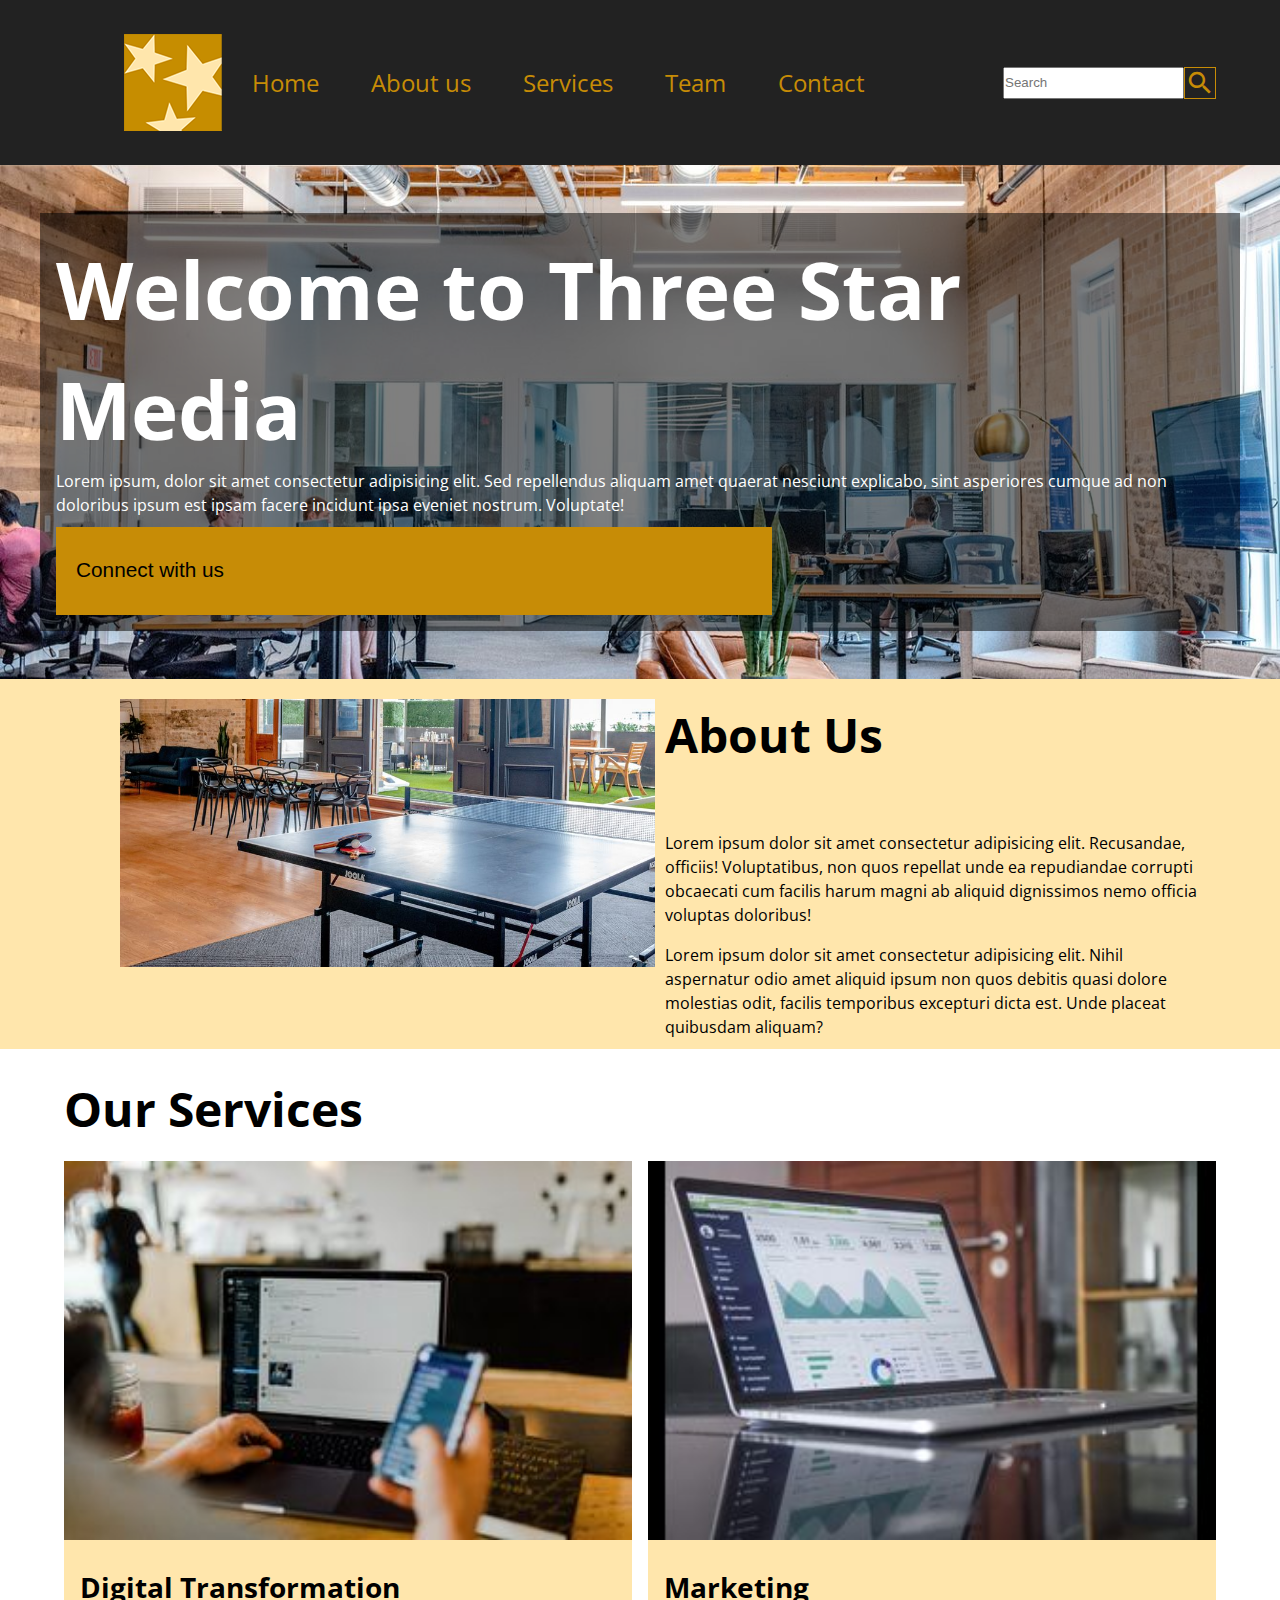
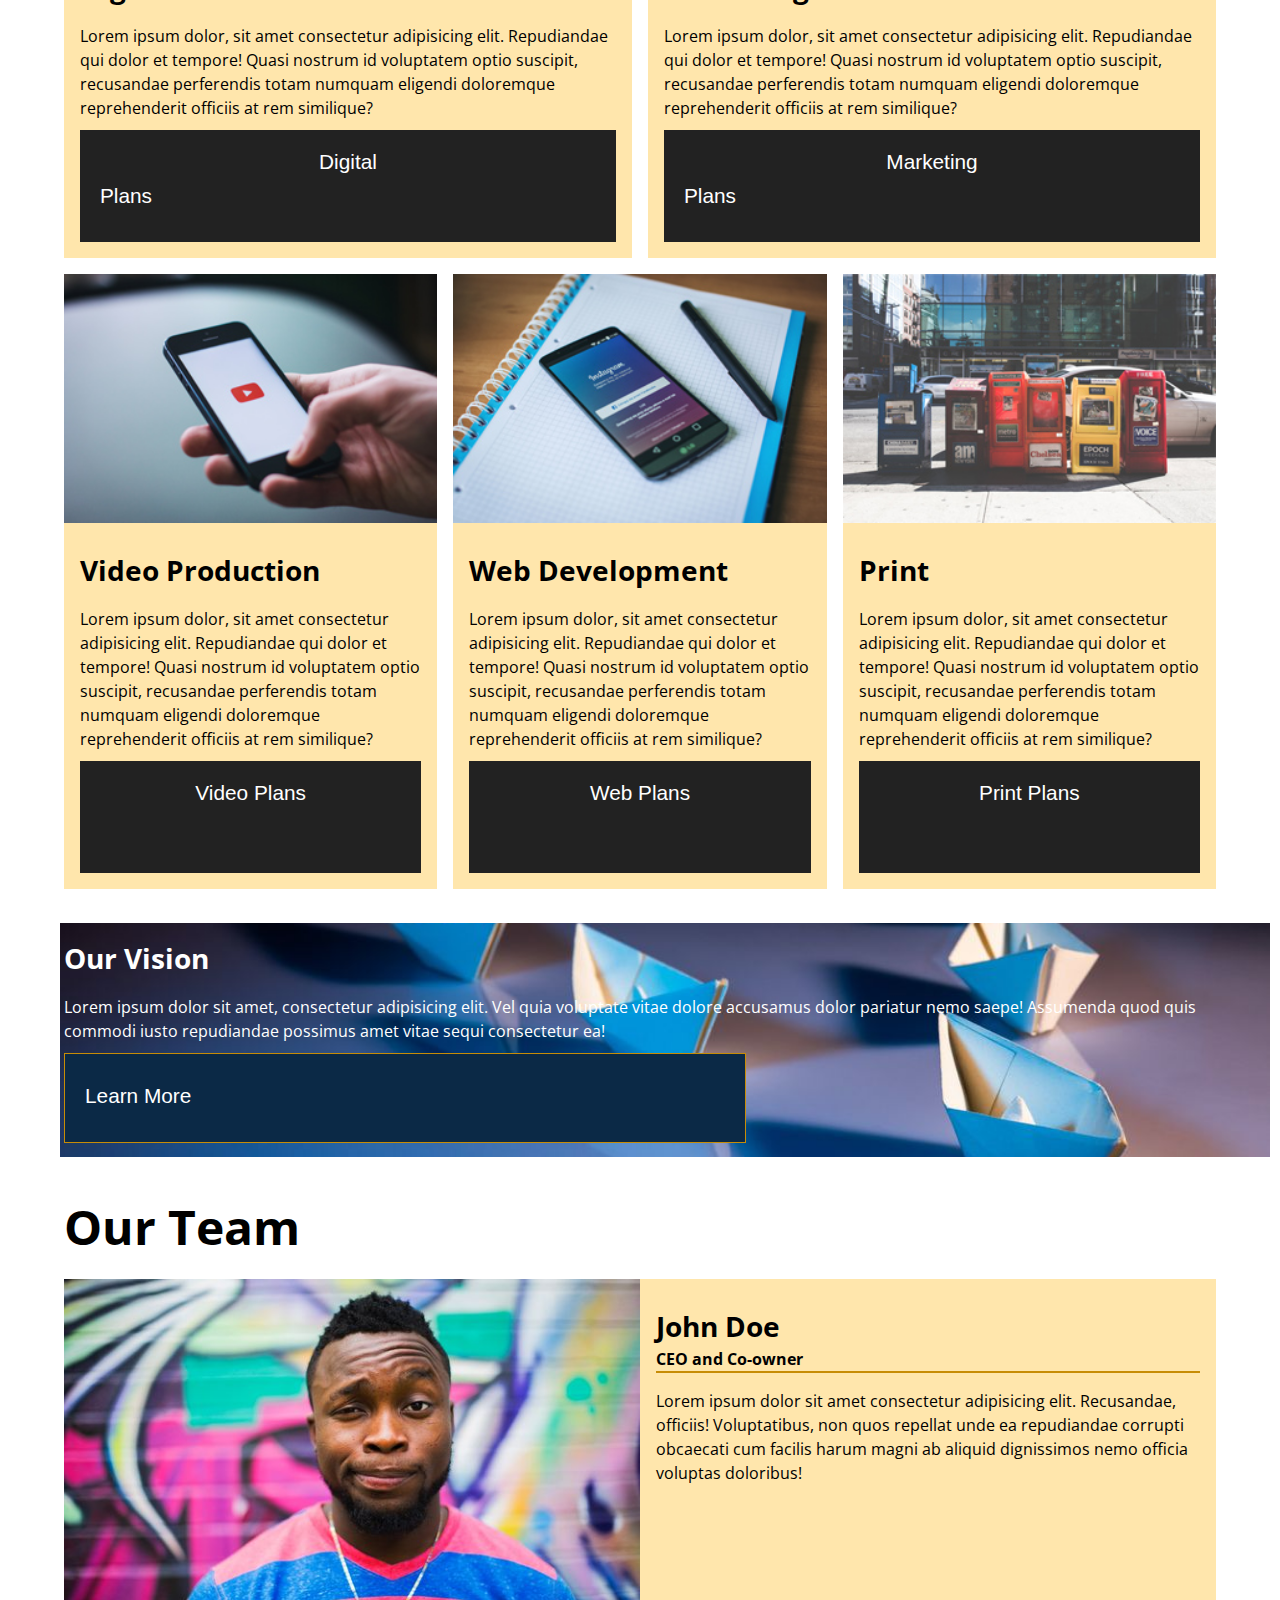
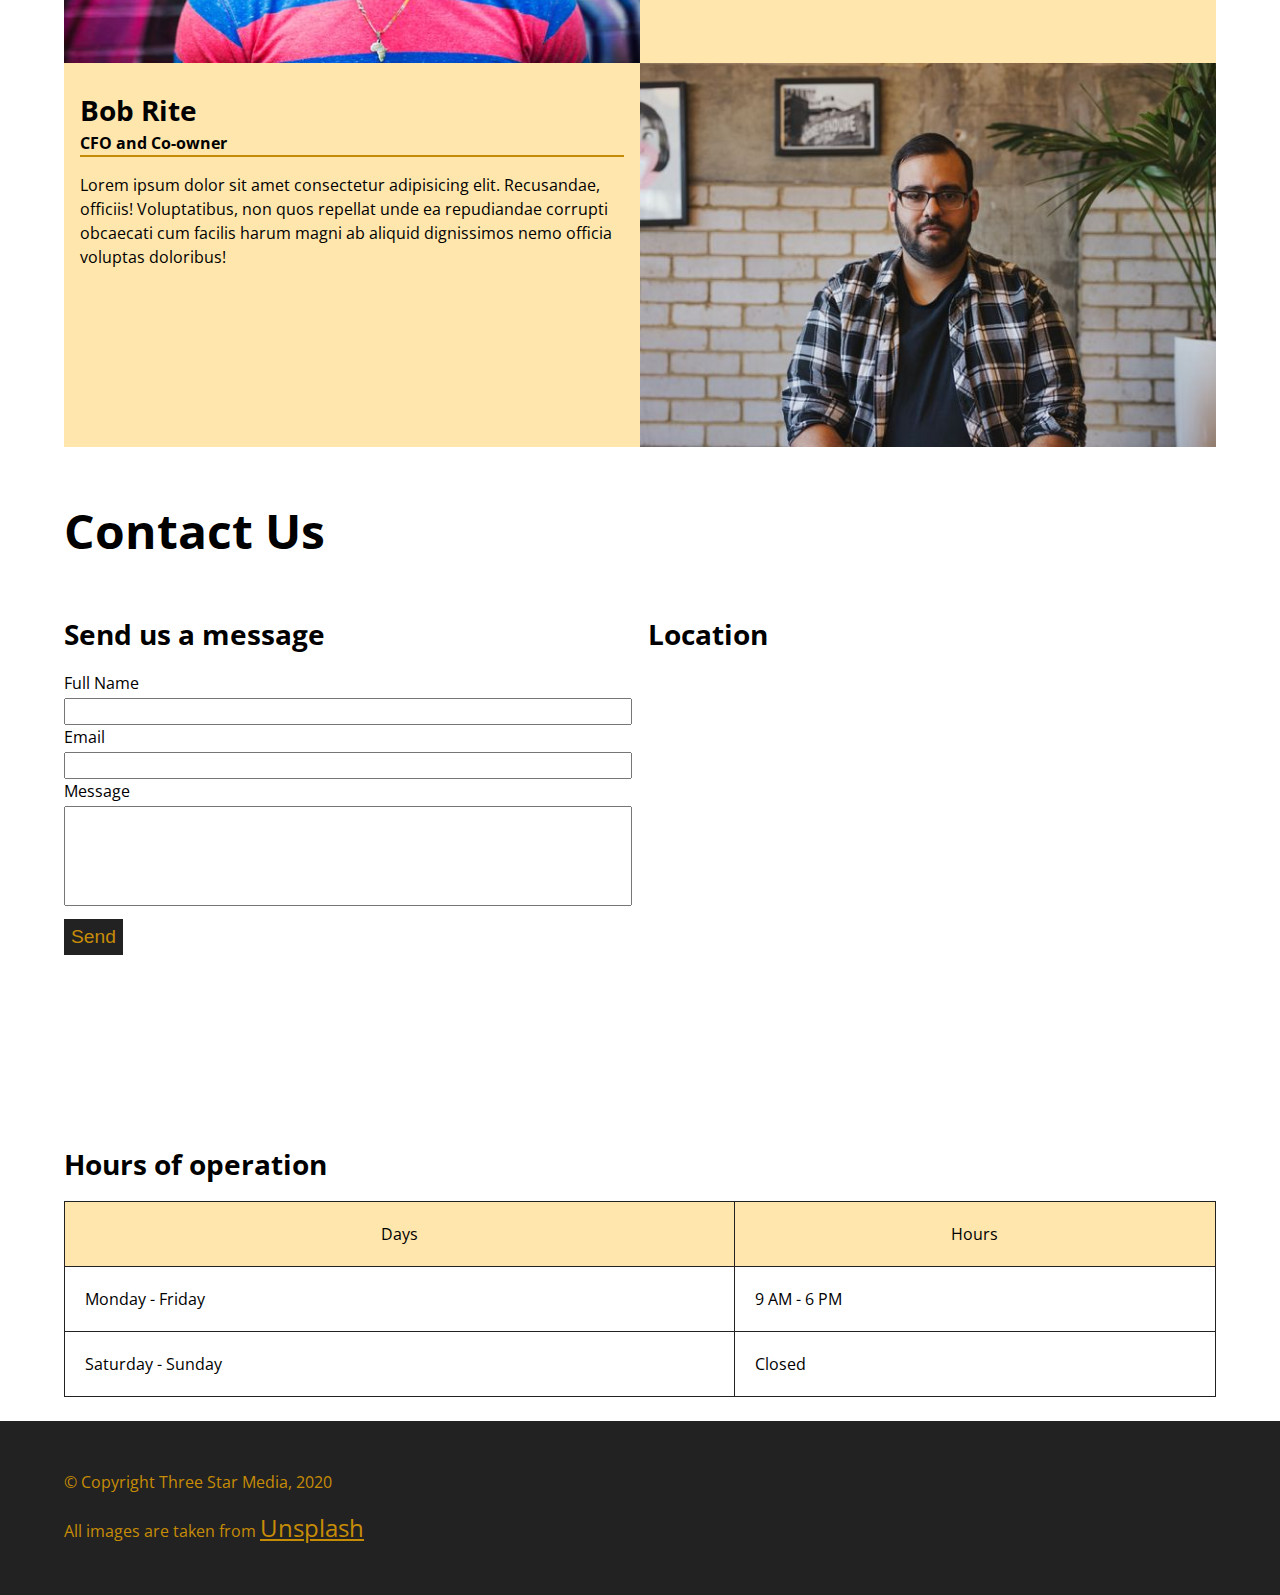
<file: final-project/index.html>
<!DOCTYPE html>
<html lang="en">

<head>
    <meta charset="UTF-8">
    <meta http-equiv="X-UA-Compatible" content="IE=edge">
    <meta name="viewport" content="width=device-width, initial-scale=1.0">
    <link href="https://fonts.googleapis.com/icon?family=Material+Icons" rel="stylesheet" />
    <link rel="stylesheet" href="css/reset.css">
    <link href="css/main.css" rel="stylesheet" />
    <title>Final project</title>
    <link rel="preconnect" href="https://fonts.googleapis.com">
    <link rel="preconnect" href="https://fonts.gstatic.com" crossorigin>
    <link href="https://fonts.googleapis.com/css2?family=Open+Sans:wght@300;400;700&display=swap" rel="stylesheet">
</head>

<body>
    <header class="navigation-header">
        <!-- Wrapper class limits the width of the content on the page -->
        <section class="wrapper">
            <div class="logo">
                <img src="images/logo.png" alt="Logo">
            </div>
            <nav>
                <ul>
                    <li><a href="#">Home</a></li>
                    <li><a href="#about-us">About us</a></li>
                    <li><a href="#services">Services</a></li>
                    <li><a href="#team">Team</a></li>
                    <li><a href="#contact">Contact</a></li>
                    <li>
                        <form class="search-form" action=""><input type="text" placeholder="Search">
                            <button type="submit" class="search"><span></span></button>
                        </form>
                    </li>
                </ul>
            </nav>
        </section>
    </header>
    <main>
        <!-- Use hero class to style hero section -->
        <section class="hero">
            <img src="images/main-banner.jpg" alt="Three Star Media banner image">
            <!-- Wrapper class is used for limiting the max witdth -->
            <section class="wrapper">
                <h1>Welcome to Three Star Media</h1>
                <p>Lorem ipsum, dolor sit amet consectetur adipisicing elit. Sed repellendus aliquam amet quaerat
                    nesciunt explicabo, sint asperiores cumque ad non doloribus ipsum est ipsam facere incidunt ipsa
                    eveniet nostrum. Voluptate!</p>
                <!-- Reusable class cta-button for styling -->
                <button class="cta-button">
                    <!-- Using span that it will be possible to target the text and the button and add an icon using after pseudo-element -->
                    <span>Connect with us</span>
                </button>
            </section>
        </section>

        <!-- Using reusable grid class to control the layout of child elements of the section -->
        <section id="about-us" class="about-us ">
            <div class="wrapper-grid">
                <img class="about-us" src="images/about-us.jpg" alt="About us">
                <!-- Keeps h2 and p together when you use grid layout -->
                <div class="content">
                    <h2>About Us</h2>
                    <p class="text">Lorem ipsum dolor sit amet consectetur adipisicing elit. Recusandae, officiis!
                        Voluptatibus, non
                        quos
                        repellat unde ea repudiandae corrupti obcaecati cum facilis harum magni ab aliquid dignissimos
                        nemo
                        officia voluptas doloribus!
                    </p>
                    <p>Lorem ipsum dolor sit amet consectetur adipisicing elit. Nihil
                        aspernatur
                        odio amet aliquid ipsum non quos debitis quasi dolore molestias odit, facilis temporibus
                        excepturi
                        dicta
                        est. Unde placeat quibusdam aliquam?
                    </p>
                </div>
            </div>
        </section>
        <!-- Wrapper class limits the width of the content on the page -->
        <section class="wrapper">
            <h2>Our Services</h2>
            <!-- Using reusable grid class to control the layout of child elements of the section -->
            <section id="services" class="services-grid">
                <!-- Repeatable class for styling the services cards -->
                <article class="service">
                    <header><img src="images/digital.jpg" alt="Three Star Media Digital Services"></header>
                    <div class="content">
                        <h3>Digital Transformation</h3>
                        <p>Lorem ipsum dolor, sit amet consectetur adipisicing elit. Repudiandae qui dolor et tempore!
                            Quasi
                            nostrum id voluptatem optio suscipit, recusandae perferendis totam numquam eligendi
                            doloremque
                            reprehenderit officiis at rem similique?</p>
                        <button class="cta-button cta-button--black"><span>Digital Plans</span></button>
                    </div>
                </article>
                <!-- Repeatable class for styling the services cards -->
                <article class="service">
                    <header><img src="images/marketing.jpg" alt="Three Star Media Marketing Services"></header>
                    <div class="content">
                        <h3>Marketing</h3>
                        <p>Lorem ipsum dolor, sit amet consectetur adipisicing elit. Repudiandae qui dolor et tempore!
                            Quasi
                            nostrum id voluptatem optio suscipit, recusandae perferendis totam numquam eligendi
                            doloremque
                            reprehenderit officiis at rem similique?</p>
                        <button class="cta-button cta-button--black">
                            <span>Marketing Plans</span></button>
                    </div>
                </article>
                <!-- Repeatable class for styling the services cards -->
                <article class="service">
                    <header><img src="images/video.jpg" alt="Three Star Media Video production Services"></header>
                    <div class="content">
                        <h3>Video Production</h3>
                        <p>Lorem ipsum dolor, sit amet consectetur adipisicing elit. Repudiandae qui dolor et tempore!
                            Quasi
                            nostrum id voluptatem optio suscipit, recusandae perferendis totam numquam eligendi
                            doloremque
                            reprehenderit officiis at rem similique?</p>
                        <button class="cta-button cta-button--black">
                            <span>
                                Video Plans
                            </span>
                        </button>
                    </div>
                </article>
                <!-- Repeatable class for styling the services cards -->
                <article class="service">
                    <header><img src="images/web.jpg" alt="Three Star Media Web Development Services"></header>
                    <div class="content">
                        <h3>Web Development</h3>
                        <p>Lorem ipsum dolor, sit amet consectetur adipisicing elit. Repudiandae qui dolor et tempore!
                            Quasi
                            nostrum id voluptatem optio suscipit, recusandae perferendis totam numquam eligendi
                            doloremque
                            reprehenderit officiis at rem similique?</p>
                        <button class="cta-button cta-button--black">
                            <span>
                                Web Plans
                            </span>
                        </button>
                    </div>
                </article>
                <!-- Repeatable class for styling the services cards -->
                <article class="service">
                    <header><img src="images/print.jpg" alt="Three Star Media Print  Services"></header>
                    <div class="content">
                        <h3>Print</h3>
                        <p>Lorem ipsum dolor, sit amet consectetur adipisicing elit. Repudiandae qui dolor et tempore!
                            Quasi
                            nostrum id voluptatem optio suscipit, recusandae perferendis totam numquam eligendi
                            doloremque
                            reprehenderit officiis at rem similique?</p>
                        <!-- Using a modifier class to change the background color of button -->
                        <button class="cta-button cta-button--black">
                            <span>
                                Print Plans
                            </span>
                        </button>
                    </div>
                </article>
            </section>




        </section>

        <section class="our-vision">
            <img src="images/vision.jpg" alt="Vision Banner">
            <!-- Wrapper class limits the width of the content on the page -->
            <div class="wrapper">
                <h3>Our Vision</h3>
                <p>Lorem ipsum dolor sit amet, consectetur adipisicing elit. Vel quia voluptate vitae dolore
                    accusamus dolor pariatur nemo saepe! Assumenda quod quis commodi iusto repudiandae possimus amet
                    vitae sequi consectetur ea!</p>
                <!-- Using a modifier class to change the background color of button -->
                <button class="cta-button cta-button--blue">
                    <span>
                        Learn More
                    </span>
                </button>
            </div>
        </section>

        <!-- Wrapper class limits the width of the content on the page -->
        <!-- Using id to target the section of the page for navigation -->
        <section id="team" class="wrapper">
            <h2>Our Team</h2>
            <div>

                <!-- Using reusable grid class to control the layout of child elements of the section -->
                <article class="team-member">
                    <header>
                        <img src="images/john.jpg" alt="John Doe">
                    </header>
                    <!-- Using class content to group elements so the grid will see it as one element -->
                    <div class="content">
                        <h3>John Doe</h3>
                        <h4>CEO and Co-owner</h4>
                        <hr>
                        <p>Lorem ipsum dolor sit amet consectetur adipisicing elit. Recusandae, officiis! Voluptatibus,
                            non quos
                            repellat unde ea repudiandae corrupti obcaecati cum facilis harum magni ab aliquid
                            dignissimos nemo
                            officia voluptas doloribus!
                        </p>
                    </div>
                </article>
                <!-- Using reusable grid class to control the layout of child elements of the section -->
                <article class="team-member bob">
                    <header>
                        <img src="images/bob.jpg" alt="Bob Rite">
                    </header>
                    <!-- Using class content to group elements so the grid will see it as one element -->
                    <div class="content">
                        <h3>Bob Rite</h3>
                        <h4>CFO and Co-owner</h4>
                        <hr>
                        <p>Lorem ipsum dolor sit amet consectetur adipisicing elit. Recusandae, officiis!
                            Voluptatibus,
                            non quos
                            repellat unde ea repudiandae corrupti obcaecati cum facilis harum magni ab aliquid
                            dignissimos nemo
                            officia voluptas doloribus!
                        </p>
                    </div>
                </article>
            </div>

        </section>

        <!-- Using id to target the section of the page for navigation -->
        <section id="contact" class="contact-us wrapper">
            <h2>Contact Us</h2>
            <!-- Wrapper class limits the width of the content on the page -->
            <!-- Using reusable grid class to control the layout of child elements of the section -->
            <section class="contact-form">
                <form action="">
                    <h3>Send us a message</h3>
                    <!-- Using class to group the labels with inputs to make layout easier -->
                    <div class="form-element">
                        <label for="name">Full Name</label>
                        <input type="text" name="name" id="name">
                    </div>
                    <!-- Using class to group the labels with inputs to make layout easier -->
                    <div class="form-element">
                        <label for="email">Email</label>
                        <input type="email" name="email" id="email">
                    </div>
                    <!-- Using class to group the labels with inputs to make layout easier -->
                    <div class="form-element">
                        <label for="message">Message</label>
                        <textarea name="message" id="message"></textarea>
                    </div>
                    <button class="send-btn" type="submit">
                        Send
                    </button>
                </form>
            </section>

            <div class="location">
                <h3>Location</h3>
                <!-- Using iframe to put location of Algonquin College -->
                <iframe
                    src="https://www.google.com/maps/embed?pb=!1m18!1m12!1m3!1d44868.47319750973!2d-75.76674222879274!3d45.34316841175013!2m3!1f0!2f0!3f0!3m2!1i1024!2i768!4f13.1!3m3!1m2!1s0x4cce0718cc4a6ad7%3A0xc6cc467725843e2b!2z0JDQu9Cz0L7QvdC60LjQvSDQmtC-0LvQu9C10LTQtiDQntGC0YLQsNCy0LAg0JrQsNC80L_Rg9GB!5e0!3m2!1sru!2sca!4v1690561175270!5m2!1sru!2sca"
                    width="600" height="450" style="border:0;" allowfullscreen="" loading="lazy"
                    referrerpolicy="no-referrer-when-downgrade"></iframe>
            </div>


            <!-- Wrapper class limits the width of the content on the page -->
            <div class="hours-section">

                <h3>Hours of operation</h3>
                <!-- Using table to show the operation hours of the company -->
                <table class="operation-hours">
                    <tr>
                        <th>Days</th>
                        <th>Hours</th>
                    </tr>
                    <tr>
                        <td>Monday - Friday</td>
                        <td>9 AM - 6 PM</td>
                    </tr>

                    <tr>
                        <td>Saturday - Sunday</td>
                        <td>Closed</td>
                    </tr>
                </table>
            </div>





        </section>



    </main>
    <footer>
        <div class="wrapper">
            <p>&copy; Copyright Three Star Media, 2020</p>
            <p>All images are taken from <a href="#">Unsplash</a></p>
        </div>
    </footer>
</body>

</html>
</file>
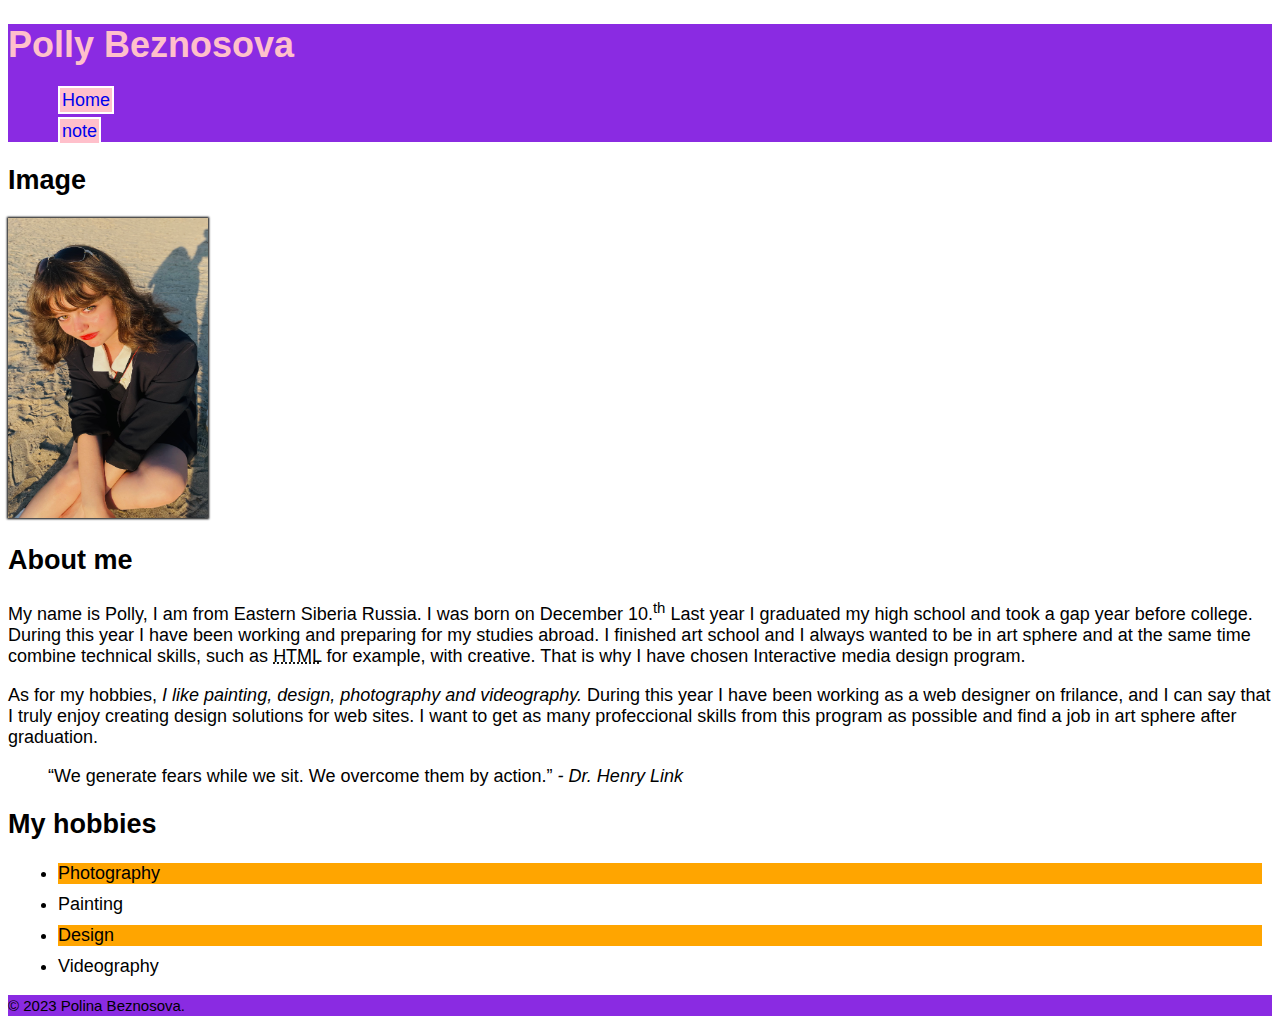
<file: html-assignment/index.html>
<!DOCTYPE html>
<html lang="en">
<head>
  <meta charset="UTF-8">
  <meta http-equiv="X-UA-Compatible" content="IE=edge">
  <meta name="viewport" content="width=device-width, initial-scale=1.0">
  <link rel="stylesheet" href="css/style.css">
  <title>HTML Assignment</title>
</head>
<body>

<header>
  <h1 class="site-title">Polly Beznosova</h1>

  <nav>
    <ul>
    <li><a href="index.html">Home</a></li>
    <li><a href="notes.html">note</a></li>
  </ul>
  </nav>
  
</header>

<section>
  <h2>Image</h2>

  <img id="my-image" src="images/my-photo.jpg" alt="Me on the beach" width="200" height="300">


</section>

<article>
  <h2>About me</h2>
  <p>My name is Polly, I am from Eastern Siberia Russia. I was born on December 10.<sup>th</sup> Last year I graduated my high school and took a gap year before college. During this year I have been working and preparing for my studies abroad. I finished art school and I always wanted to be in art sphere and at the same time combine technical skills, such as <abbr title="Hypertext Markup Language">HTML</abbr> for example, with creative. That is why I have chosen Interactive media design program.</p>

  <p>As for my hobbies, <em>I like painting, design, photography and videography.</em> During this year I have been working as a web designer on frilance, and I can say that I truly enjoy creating design solutions for web sites. I want to get as many profeccional skills from this program as possible and find a job in art sphere after graduation.</p>

<blockquote>“We generate fears while we sit. We overcome them by action.” <cite>- Dr. Henry Link</cite></blockquote>
<h2>My hobbies</h2>
  <ul class="hobbies">
    <li>Photography</li>
    <li>Painting</li>
    <li>Design</li>
    <li>Videography</li>
 </ul>
</article>


<footer>
  <p><small>&copy; 2023 Polina Beznosova.</small></p>
</footer>
</body>
</html>
</file>
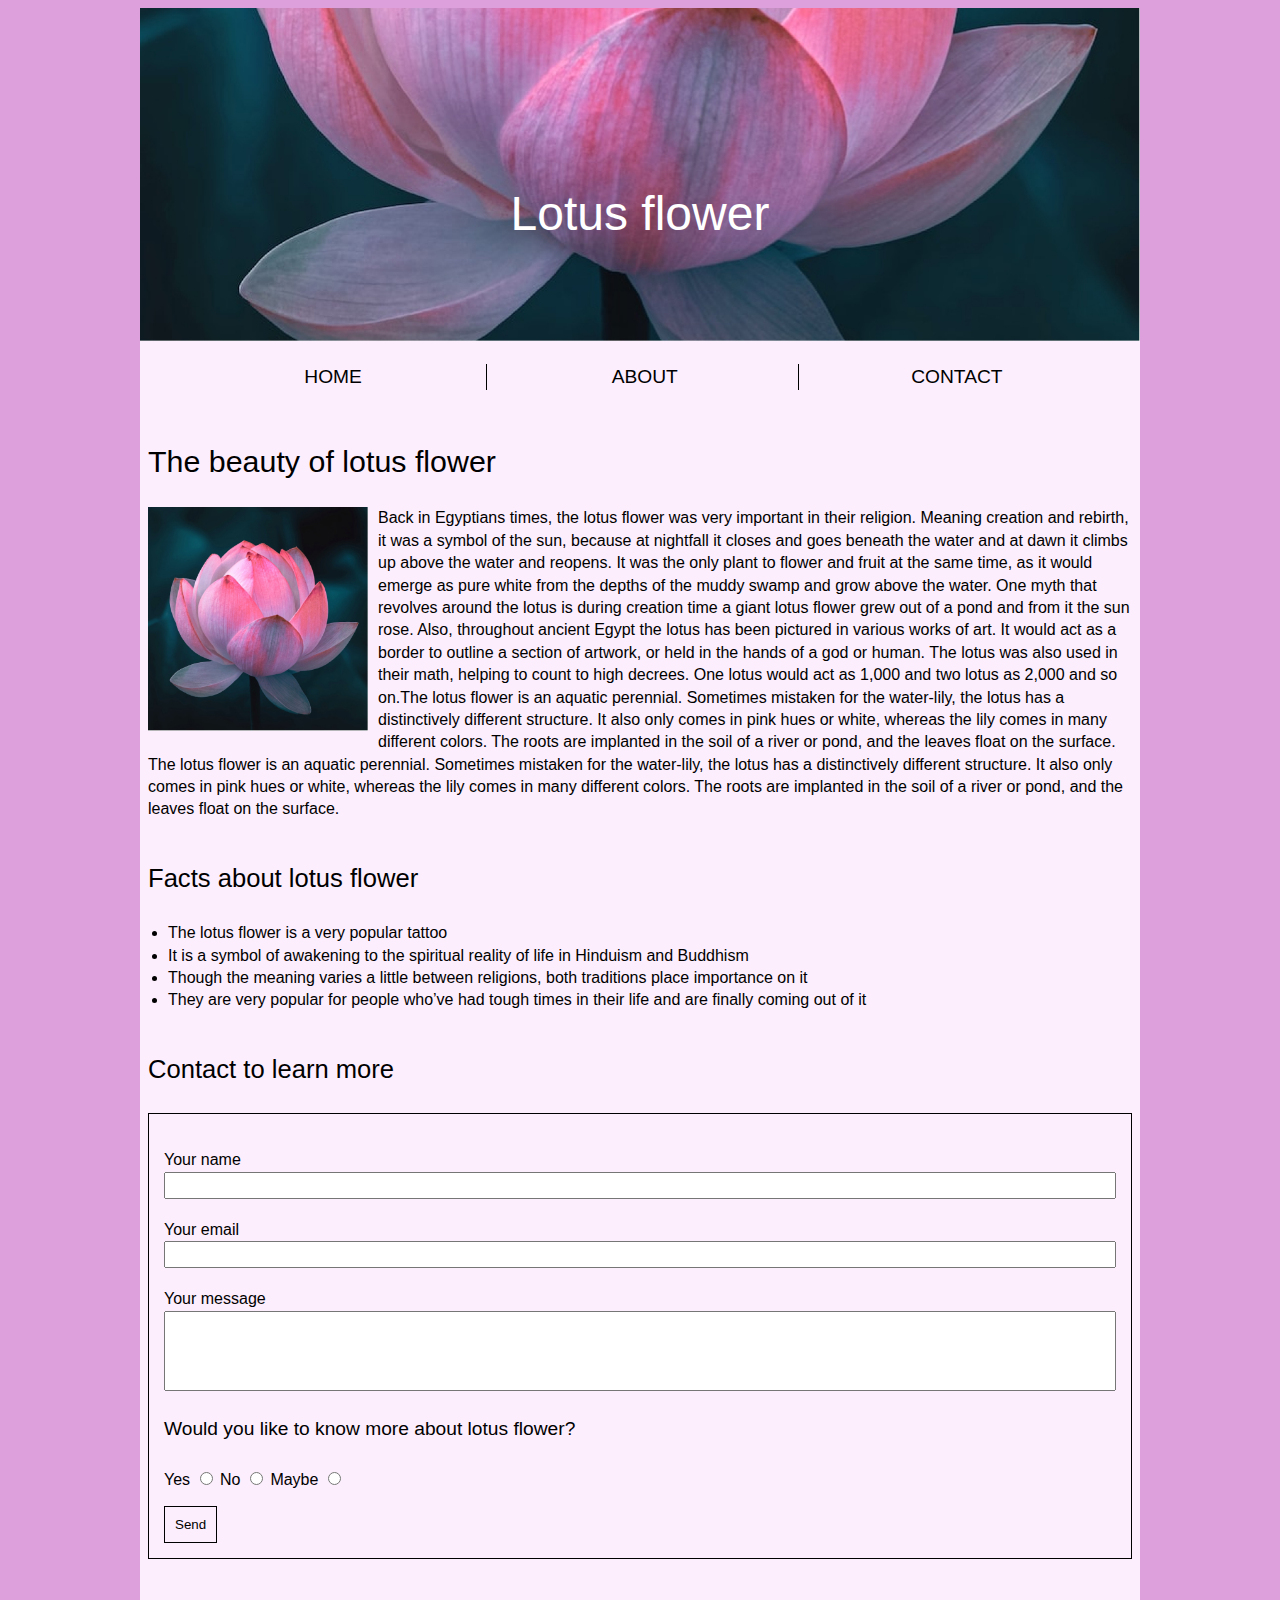
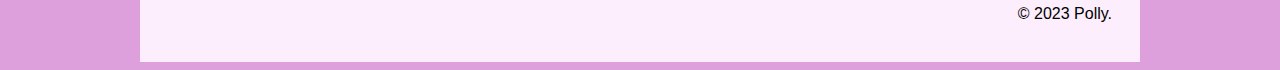
<file: midterm/index.html>
<!DOCTYPE html>
<html lang="en">
<head>
  <meta charset="UTF-8">
  <meta http-equiv="X-UA-Compatible" content="IE=edge">
  <meta name="viewport" content="width=device-width, initial-scale=1.0">
  <title>Polly | Midterm |</title>
  <link rel="stylesheet" href="css/main.css">
</head>
  <body>
      <div class="wrapper">
        
           <div class="container">
             <h1 class="heading">Lotus flower</h1>
                 <img id="lotus-flower" src="images/flower.jpg" alt="lotusflower">
           </div>

        <nav>
          <ul id="nav-bar">
            <li><a href="#">Home</a></li>
            <li><a href="#">About</a></li>
            <li><a href="#">Contact</a></li>
          </ul>
        </nav>
        
      
      
   <main class="section1">
      <article>
          <h2>The beauty of lotus flower</h2>
          <img id="lotus" src="images/flower-cropped.jpg" alt="flower">
          <div class="flow">
            <p>
              Back in Egyptians times, the lotus flower was very important in their religion. Meaning creation and rebirth, it was a symbol of the sun, because at nightfall it closes and goes beneath the water and at dawn it climbs up above the water and reopens. It was the only plant to flower and fruit at the same time, as it would emerge as pure white from the depths of the muddy swamp and grow above the water. One myth that revolves around the lotus is during creation time a giant lotus flower grew out of a pond and from it the sun rose. Also, throughout ancient Egypt the lotus has been pictured in various works of art.  It would act as a border to outline a section of artwork, or held in the hands of a god or human. The lotus was also used in their math, helping to count to high decrees. One lotus would act as 1,000 and two lotus as 2,000 and so on.The lotus flower is an aquatic perennial. Sometimes mistaken for the water-lily, the lotus has a distinctively different structure. It also only comes in pink hues or white, whereas the lily comes in many different colors. The roots are implanted in the soil of a river or pond, and the leaves float on the surface. The lotus flower is an aquatic perennial. Sometimes mistaken for the water-lily, the lotus has a distinctively different structure. It also only comes in pink hues or white, whereas the lily comes in many different colors. The roots are implanted in the soil of a river or pond, and the leaves float on the surface. 
            </p> 
          </div>
            

            <section>
               <h3>Facts about lotus flower</h3>
               <ul class="facts">
                <li>The lotus flower is a very popular tattoo</li>
                <li>It is a symbol of awakening to the spiritual reality of life in Hinduism and Buddhism</li>
                <li>Though the meaning varies a little between religions, both traditions place importance on it</li>
                <li>They are very popular for people who’ve had tough times in their life and are finally coming out of it</li>
               </ul>
            </section>
      </article>

        <section>
              <h3>Contact to learn more</h3>
              <form action="index.html" method="get">
              <div class="space">
                <div class="form">
                    <div>
                      <label for="name">Your name</label>
                      <input id= "name" name="name" type="text">
                    </div>

                    <div>
                      <label for="email">Your email</label>
                      <input id= "email" name="email" type="text">
                    </div>

                    <div>
                      <label for="message">Your message</label>
                      <textarea name="message" id="message" ></textarea>
                    </div> 
                </div>
                  

                <div>
                   <h4>Would you like to know more about lotus flower?</h4>

                    <label for="yes">Yes</label>
                    <input type="radio" id="yes" name="option">
                   
                    <label for="no">No</label>
                    <input type="radio" name="option" id="no">

                    <label for="maybe">Maybe</label>
                    <input type="radio" name="option" id="maybe">
                  
                    <button type="submit">Send</button>
                </div>
              </div>
            </form>
        </section>
          
   </main>





  
  <footer>
    <p>&copy; 2023 Polly.</p>
  </footer>

</div>
</body>
</html>
</file>
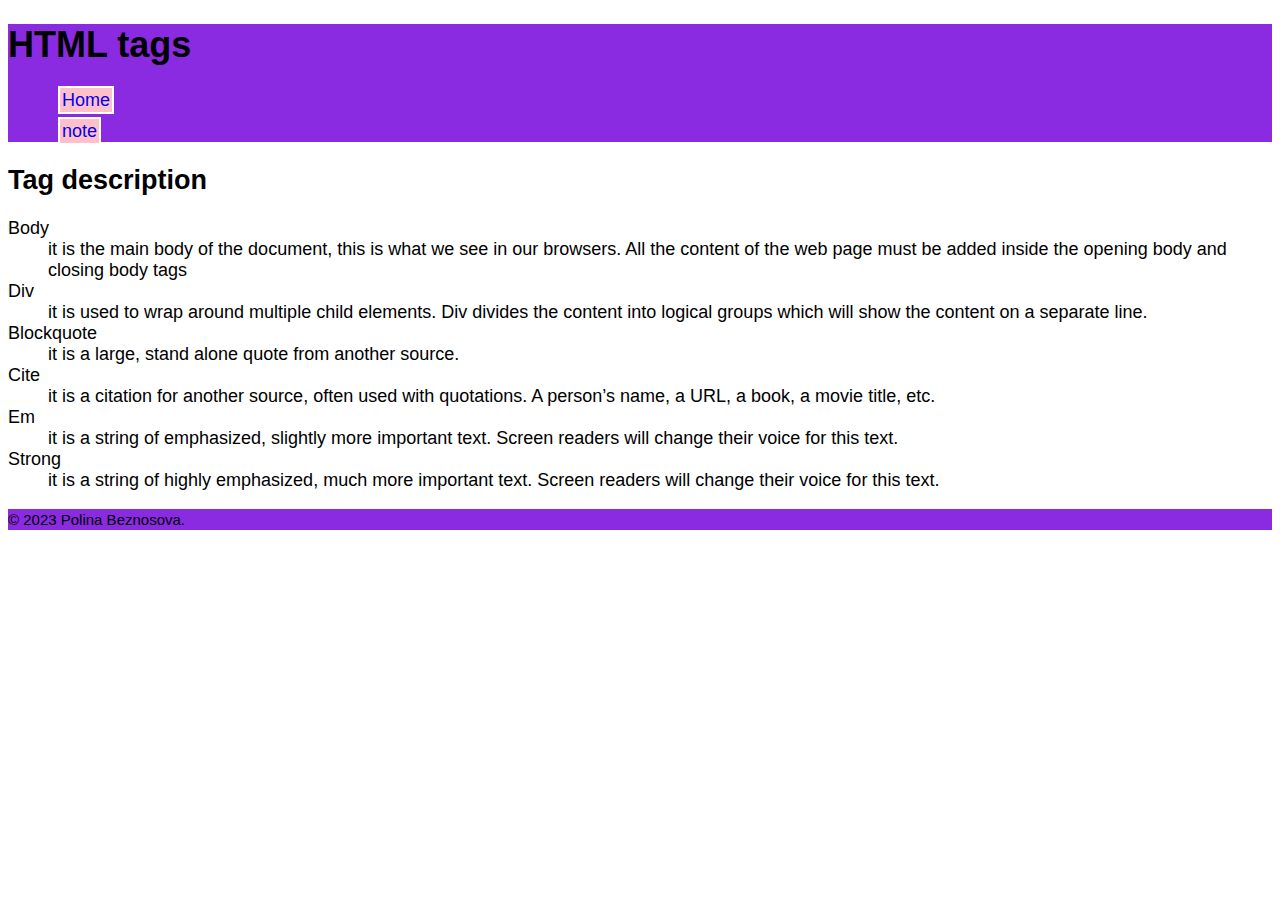
<file: html-assignment/notes.html>
<!DOCTYPE html>
<html lang="en">
<head>
  <meta charset="UTF-8">
  <meta http-equiv="X-UA-Compatible" content="IE=edge">
  <meta name="viewport" content="width=device-width, initial-scale=1.0">
  <title>notes</title>
   <link rel="stylesheet" href="css/style.css">
</head>
<body>
  <header>
    <h1>HTML tags</h1>
    <nav>
      <ul>
        <li><a href="index.html">Home</a></li>
        <li><a href="notes.html">note</a></li>
      </ul>
    </nav>
  </header>
  <section>
    <h2>Tag description</h2> 

       <dl>
         <dt>Body</dt>
         <dd> it is the main body of the document, this is what we see in our browsers. All the content of the web page must be added inside the opening body and closing body tags</dd>

         <dt>Div</dt>
         <dd> it is used to wrap around multiple child elements. Div divides the content into logical groups which will show the content on a separate line.</dd>

          <dt>Blockquote</dt>
          <dd> it is a large, stand alone quote from another source.</dd>

          <dt>Cite</dt>
          <dd>it is a citation for another source, often used with quotations. A person’s name, a URL, a book, a movie title, etc.</dd>

          <dt>Em</dt>
          <dd>it is a string of emphasized, slightly more important text. Screen readers will change their voice for this text.</dd>

          <dt>Strong</dt>
          <dd>it is a string of highly emphasized, much more important text. Screen readers will change their voice for this text.</dd>

       </dl>

  </section>

  <footer>
    <p><small>&copy; 2023 Polina Beznosova.</small></p>
  </footer>

</body>
</html>
</file>
<file: final-project/css/main.css>
/* to make all content on the page framed */
* {
    box-sizing: border-box;
    margin: 0;
    padding: 0;
}

iframe {
    width: 100%;
    aspect-ratio: 1/1;
}

/* to style font family and its line-height of all text */
body {
    font-family: 'Open Sans', sans-serif;
    line-height: 1.5;
}

h1 {
    font-size: 3rem;
    font-weight: 700;
}

/* 100% makes the image filling the full screen of the website */

img {
    width: 100%;
    height: auto;
    object-fit: cover;
    display: block;
}

/* Using inherit property to take the same color from the logo */

a {
    color: inherit;
    text-decoration: none;
    font-size: 1.5rem;
}


.logo {
    background-color: #c78c06;
}

.logo img {
    height: auto;
    width: auto;
}

.navigation-header {
    background-color: #222;
}

/* Z-index, overflow and position relative*/

.wrapper {
    padding: 1.5rem;
    max-width: 1200px;
    margin: 0 auto;
    position: relative;
    z-index: 100;
    overflow: hidden;
}

header ul {
    display: flex;
    flex-direction: column;
    color: #c78c06;
    list-style: none;
    text-align: center;

}

header ul a {
    display: inline-block;
    width: 100%;
    padding: 10px;
}

header ul a:hover {
    color: #333;
    background-color: #c78c06;
}

.hero {
    position: relative;
    overflow: hidden;

    display: flex;
    align-items: center;
    justify-content: center;
    padding: 3rem 0;
    color: white;
}

.hero .wrapper {
    background-color: rgba(0.1, 0.1, 0.1, 0.5);
    padding: 3rem;
}

.hero img {
    position: absolute;
    top: 0;
    left: 0;
    z-index: 50;
    height: 100%;
    padding: 0px;
}

.about-us {
    background-color: #ffe6ac;
    padding: 7px;
}

h2 {
    font-size: 2.5rem;
    margin-bottom: 1rem;
    font-weight: 700;
}

p {
    font-size: 1rem;
}

p~p {
    margin-top: 1rem;
}

.cta-button span::after {
    content: "arrow_right";
    font-family: "Material Icons";
    font-size: 3rem;
    vertical-align: middle;
}

.cta-button span {
    font-size: inherit;
}

.cta-button {
    padding: 20px;
    background-color: #c78c06;
    outline: 0;
    border: 0;
    font-size: 1.2rem;
    margin-top: 10px;
}


.service {
    background-color: #ffe6ac;
}

.service .content {
    padding: 1rem;
}

.grid {
    display: grid;
    grid-template-columns: 1fr;
    gap: 1rem;
}

h3 {
    font-size: 1.75rem;
    margin-bottom: 1rem;
    font-weight: 700;
}

.cta-button--black {
    background-color: #222;
    color: white;
}

.our-vision {
    position: relative;
    color: white;
}

.our-vision img {
    position: absolute;
    top: 0;
    left: 0;
    height: 100%;
}

.cta-button--blue {
    background-color: #0b2946;
    border: 1px solid #c78c06;
    color: white;
}


.team-member {
    background-color: #ffe6ac;

}

.team-member {
    display: flex;
    flex-direction: column;
}

.team-member .content {
    padding: 1rem;
}

.team-member h3 {
    margin-bottom: 0;
}

h4 {
    font-size: 1rem;
    font-weight: 700;
}

hr {
    height: 2px;
    background-color: #c78c06;
    border: none;
    margin-bottom: 1rem;
}

form {
    width: 100%;
}

.form-element {
    display: flex;
    flex-direction: column;
}

.form-element input {
    padding: 4px;
}

textarea {
    min-height: 100px;
    resize: none;
}

.form-element label {
    margin-bottom: 3px;
}

.contact-us h2 {
    margin-bottom: 30px;
}

.send-btn {
    background-color: #222;
    color: #c78c06;
    border: none;
    padding: 7px;
    margin-top: 13px;
    font-size: 1.2rem;
}


.search span::after {
    color: #c78c06;
    content: "search";
    font-family: "Material Icons";
    vertical-align: middle;
    font-size: 1.9rem;
}

.search-form {
    display: flex;
    flex-direction: row;
    width: 100%;
}

.search-form input {
    flex: 1
}


footer {
    background-color: #222;
    color: #c78c06;
    padding: 25px;
    font-size: 1rem;

}

.search {
    background-color: transparent;
    outline: 0;
    border: 1px solid #c78c06;
}

footer a {
    text-decoration: underline;
}

table {
    width: 100%;
}

tr,
th,
td {
    border: 1px solid #222;
    padding: 20px;
}

th {
    background-color: #ffe6ac;
}

/* .location {
    margin-top: 15px;
} */

.services-grid {
    display: grid;
    grid-template-columns: 1fr;
    gap: 1em;
}


@media screen and (min-width: 760px) {
    header ul {
        flex-direction: row;
        height: 100%;
        align-items: center;
        gap: 2rem;
    }

    .logo {
        background-color: transparent;
    }

    header ul input {
        margin-left: 6rem;
    }

    .navigation-header .wrapper {
        display: flex;
        flex-direction: row;
        justify-content: space-between;

    }

    h1 {
        font-size: 5rem;
    }

    .cta-button {
        padding: 20px;
    }

    .hero .wrapper {
        padding: 1rem;
    }


    .cta-button span::after {
        position: relative;
        font-size: 3rem;
    }

    .cta-button span {
        font-size: 1.3rem;
        /* color: #222; */
    }

    .wrapper-grid {
        display: grid;
        grid-template-columns: 1fr 1fr;
    }

    img,
    .about-us {
        padding: 10px;
        padding-left: 60px;
    }

    .content {
        max-height: fit-content;
        padding-right: 70px;
        margin-top: 10px;

    }

    .text {
        padding-top: 44px;
    }

    h2 {
        font-size: 3rem;
    }

    .grid img {
        padding: 0px;
    }

    .services-grid {
        grid-template-columns: repeat(6, 1fr);
    }

    .services-grid article:nth-of-type(1) {
        grid-column: 1 / 4;
        grid-row: 1;
    }

    .services-grid article:nth-of-type(2) {
        grid-column: 4 / 7;
        grid-row: 1;
    }

    .services-grid article:nth-of-type(3) {
        grid-column: 1 / 3;
        grid-row: 2;
    }

    .services-grid article:nth-of-type(4) {
        grid-column: 3 / 5;
        grid-row: 2;
    }

    .services-grid article:nth-of-type(5) {
        grid-column: 5 / 7;
        grid-row: 2;
    }

    .service img {
        padding: 0%;
    }

    .cta-button.cta-button--black {
        width: 100%;

    }

    .team-member {
        flex-direction: row;
    }

    .team-member header,
    .team-member div {
        width: 50%;
    }

    .team-member img {
        padding: 0;
    }

    .team-member.bob header {
        order: 1;
    }

    #contact {
        display: grid;
        grid-template-columns: repeat(2, 1fr);
        grid-template-areas: "section-heading ."
            "contact-form location"
            "hours hours";
        gap: 1rem;
    }

    #contact h2 {
        grid-area: section-heading;
    }

    #contact .contact-form {
        grid-area: contact-form;
    }

    #contact .location {
        grid-area: location;
    }

    #contact .hours-section {
        grid-area: hours;
    }

}
</file>
<file: html-assignment/css/style.css>
body {
  font-family: Arial, Helvetica, sans-serif;
  font-size: 18px;
}

header, footer{
background-color: blueviolet;
}

.site-title {
  color: pink;
}

#my-image {
  box-shadow: 0 0 2px 1px black ;
}

.ul {
  list-style-type: square;
}

ul li {
  margin: 10px;
}

.hobbies
li:nth-child(odd) {
  background-color: orange;
}

a {
  text-decoration: none;
  background-color: pink;
  padding: 2px;
  border: 2px solid white;
}

a:hover, a:active {
  text-decoration: underline blue;
  background-color: white;
  color: blue;
}


nav>ul {
  list-style-type: none;
}
</file>
<file: midterm/css/main.css>
* {
  box-sizing: border-box;
}

body {
  background-color: plum;
  font-family: Arial, Helvetica, sans-serif;
  line-height: 1.4;
}

h2 {
  font-size: 1.9rem;
  font-weight: 500;
}

h1 {
  text-align: center;
  font-size: 3rem;
  position: absolute;
  bottom: 20%;
  width: 100%;
  color: white;
  font-weight: 500;
}

.container {
  position: relative;
  /* bottom: 20%; */
}

main {
  padding: 8px;
}

.wrapper {
  background-color: rgb(252, 238, 252);
  max-width: 1000px;
  margin: 0 auto;
}



#nav-bar li {
  display: inline-block;
  width: 32%;
  text-align: center;
  border-right: 1px solid black;
}

#nav-bar li:nth-child(3) {
  border: none;
}

#lotus {
  width: 220px;
  float: left;
}

.stop-float {
  clear: left;
}

footer {
  text-align: right;
  margin-right: 8px;
  padding: 20px;
}

#lotus-flower {
  width: 100%;
}

.facts {
margin-top: 0px;
padding-left: 20px;
}

#nav-bar li a {
text-decoration: none;
color: black;
text-transform: uppercase;
font-size: 1.2rem;
}

#lotus {
  margin-right: 10px;
  margin-bottom: 10px;
}

h3 {
  margin-top: 40px;
  font-size: 1.6rem;
  font-weight: 500;
}

form {
  border: 1px solid black;
}

.space {
  padding: 15px;
}

.form input {
  display: block;
}

#name {
  width: 100%;
  height: 1.7rem;
}

#email {
  width: 100%;
  height: 1.7rem;
}

textarea {
  display:block;
  width: 100%;
  height: 5rem;
  resize: none;
}

.form div {
   margin-top: 20px;
}

button {
  display: block;
  margin-top: 15px;
  padding: 10px;
  background-color:  rgb(252, 238, 252);
  border: 1.4px solid;
} 

h4 {
  font-size: 1.2rem;
  font-weight: 500;
}
</file>
